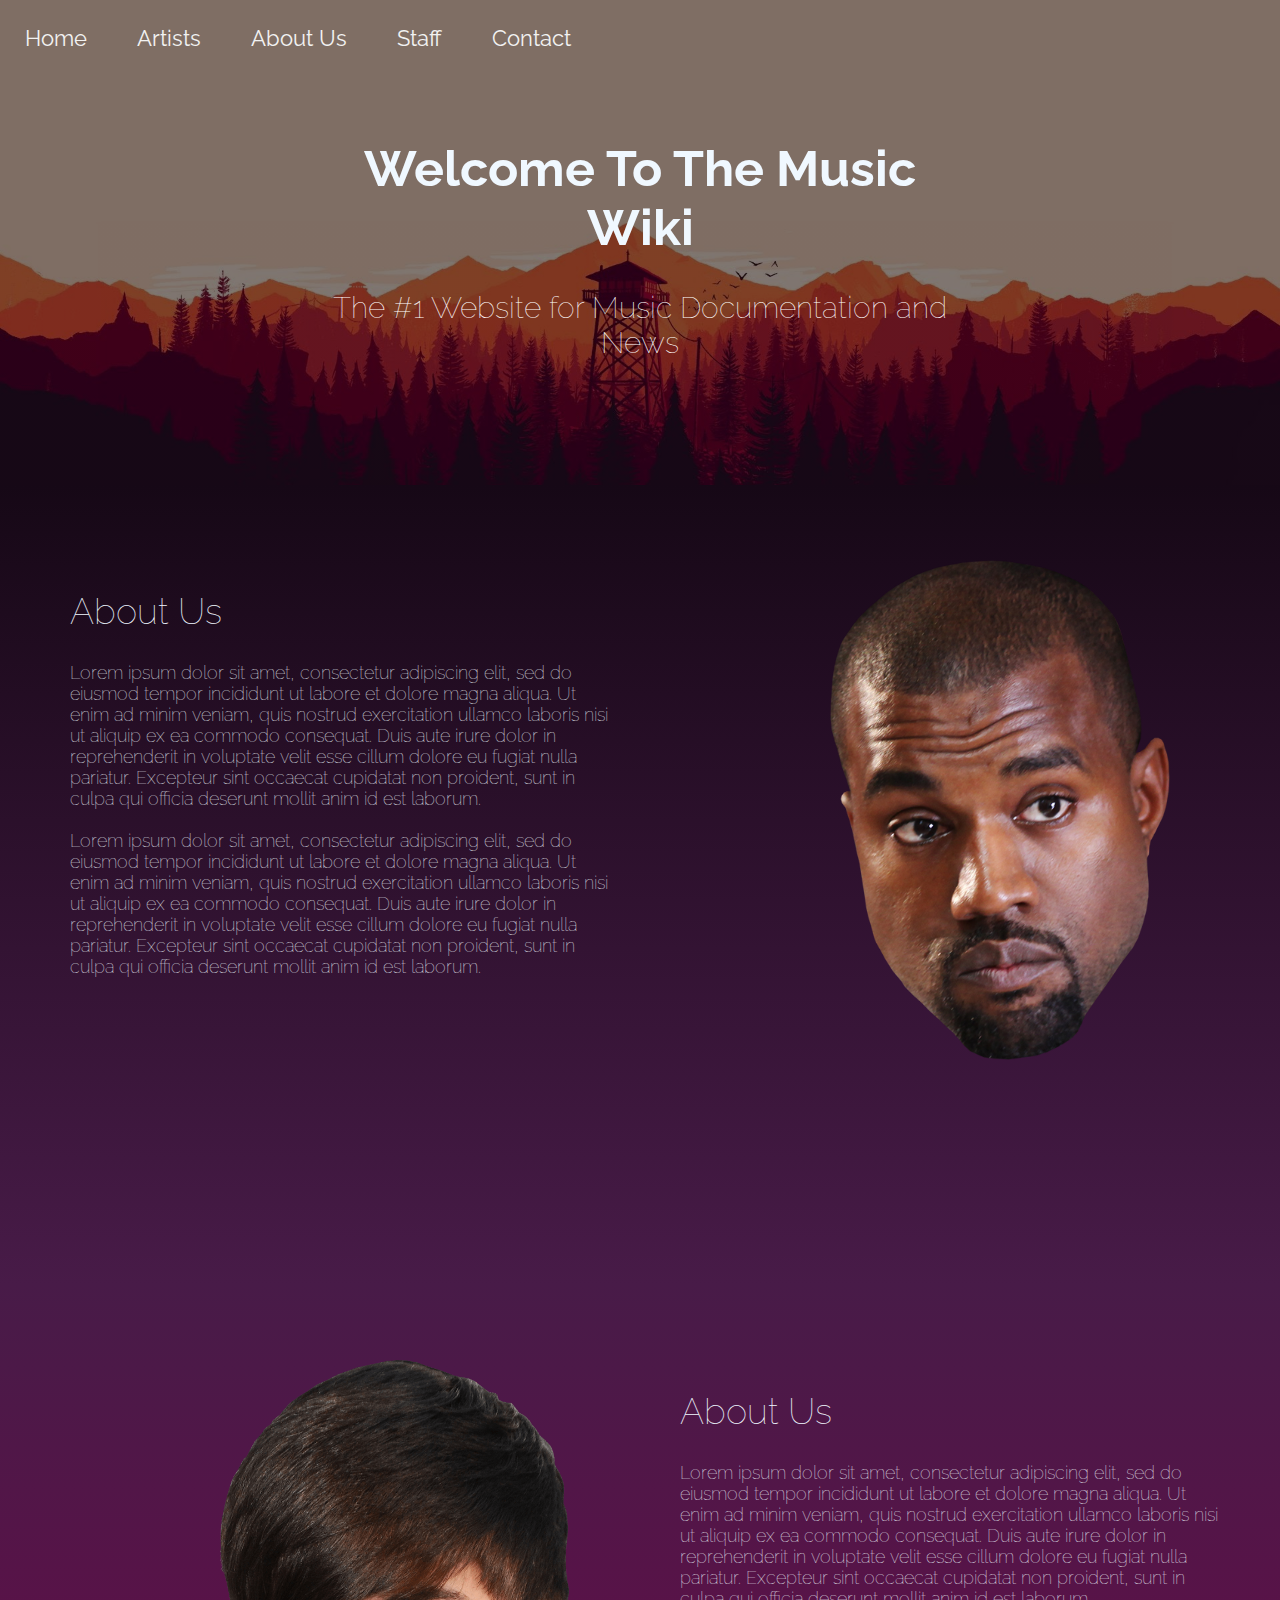
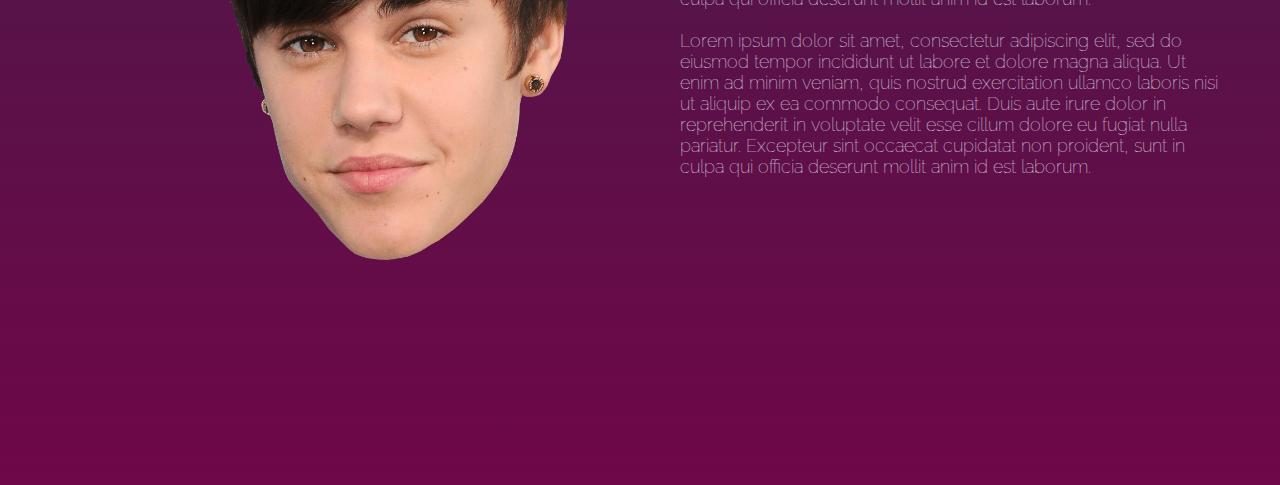
<file: index.html>
<!DOCTYPE html PUBLIC "-//W3C//DTD XHTML 1.0 Transitional//EN"
"http://www.w3.org/TR/xhtml1/DTD/xhtml1-transitional.dtd">
<link rel="stylesheet" type="text/css" href="style.css">

<header>
  
  <title>The Music Wiki</title>
  <div class="topnav">

</a>
  <a class="active" href="./index.html">Home</a>
    <a href="./artists.html">Artists</a>
  <a href="./about.html">About Us</a>
  <a href="./staff.html">Staff</a>
  <a href="./contact.html">Contact</a>
</div>
</header>

<body>

  <!-- Main Section -->
  <div class="hero-image">
  <div class="hero-text">
    <h1 style="font-size:50px">Welcome To The Music Wiki</h1>
    <h3>The #1 Website for Music Documentation and News</h3>
  </div>
</div>

<!-- First Section -->

<div class="row1" style="background-image: linear-gradient(#160816, #481B48);">
  <div class="column">
    <h2>About Us</h2>
    <p>Lorem ipsum dolor sit amet, consectetur adipiscing elit, sed do eiusmod tempor incididunt ut labore et dolore magna aliqua. Ut enim ad minim veniam, quis nostrud exercitation ullamco laboris nisi ut aliquip ex ea commodo consequat. Duis aute irure dolor in reprehenderit in voluptate velit esse cillum dolore eu fugiat nulla pariatur. Excepteur sint occaecat cupidatat non proident, sunt in culpa qui officia deserunt mollit anim id est laborum.
    <br><br>Lorem ipsum dolor sit amet, consectetur adipiscing elit, sed do eiusmod tempor incididunt ut labore et dolore magna aliqua. Ut enim ad minim veniam, quis nostrud exercitation ullamco laboris nisi ut aliquip ex ea commodo consequat. Duis aute irure dolor in reprehenderit in voluptate velit esse cillum dolore eu fugiat nulla pariatur. Excepteur sint occaecat cupidatat non proident, sunt in culpa qui officia deserunt mollit anim id est laborum.
    </p>
  </div>
  <div class="column">
    <img src="./images/kanye.png" alt="Kanye West" style="height:500px;">
  </div>
</div>

<!-- Second Section -->

<div class="row1" style="background-image: linear-gradient(#481B48, #6F0748);">
  <div class="column">
  <img src="./images/justinbieber.png" alt="Justin Bieber" style="height:500px;">
  </div>
  <div class="column">
        <h2>About Us</h2>
    <p>Lorem ipsum dolor sit amet, consectetur adipiscing elit, sed do eiusmod tempor incididunt ut labore et dolore magna aliqua. Ut enim ad minim veniam, quis nostrud exercitation ullamco laboris nisi ut aliquip ex ea commodo consequat. Duis aute irure dolor in reprehenderit in voluptate velit esse cillum dolore eu fugiat nulla pariatur. Excepteur sint occaecat cupidatat non proident, sunt in culpa qui officia deserunt mollit anim id est laborum.
    <br><br>Lorem ipsum dolor sit amet, consectetur adipiscing elit, sed do eiusmod tempor incididunt ut labore et dolore magna aliqua. Ut enim ad minim veniam, quis nostrud exercitation ullamco laboris nisi ut aliquip ex ea commodo consequat. Duis aute irure dolor in reprehenderit in voluptate velit esse cillum dolore eu fugiat nulla pariatur. Excepteur sint occaecat cupidatat non proident, sunt in culpa qui officia deserunt mollit anim id est laborum.
    </p>
  </div>
</div>


</html>
</file>
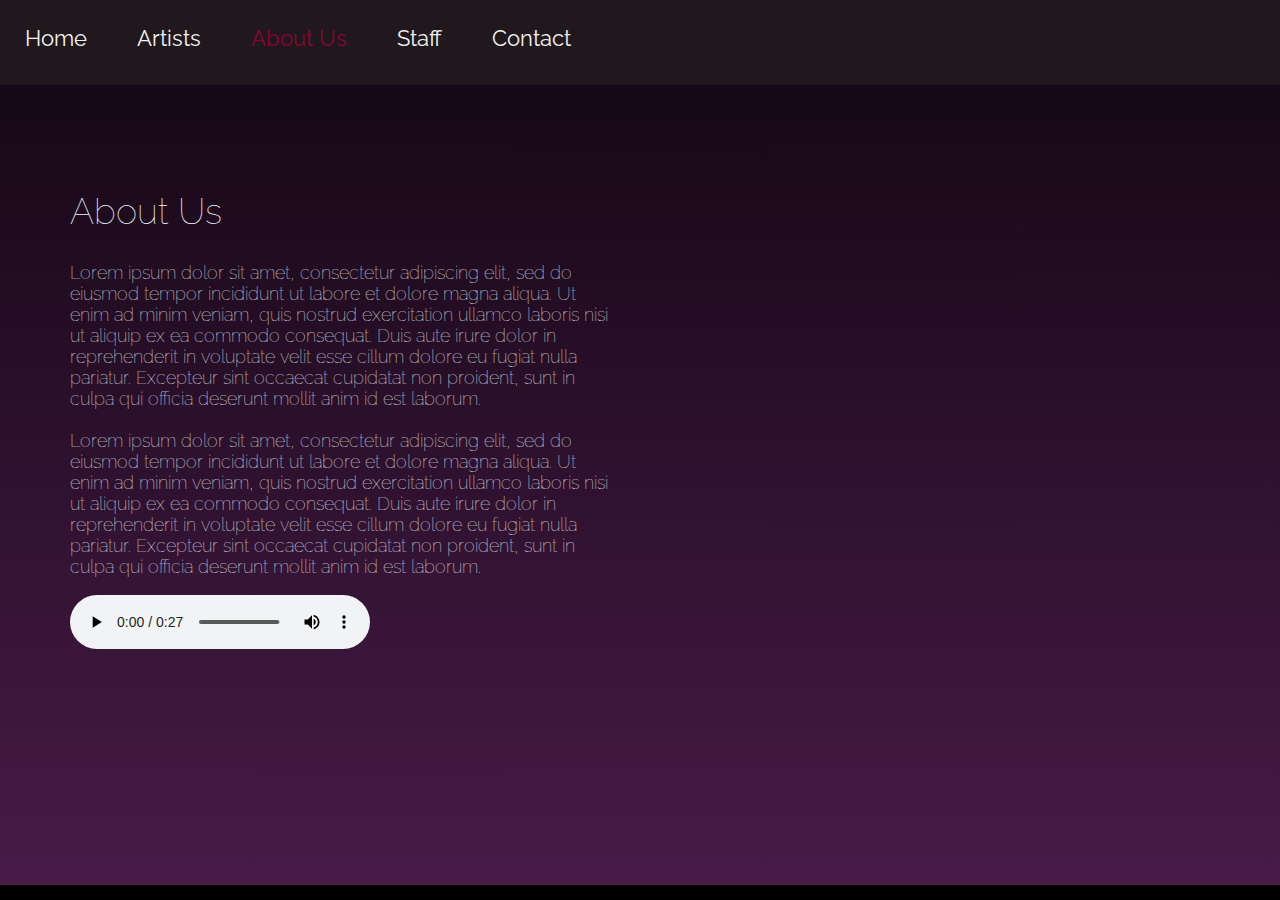
<file: about.html>
<!DOCTYPE html PUBLIC "-//W3C//DTD XHTML 1.0 Transitional//EN"
"http://www.w3.org/TR/xhtml1/DTD/xhtml1-transitional.dtd">
<link rel="stylesheet" type="text/css" href="style.css">

<header>
  
  <title>The Music Wiki</title>
  <div class="topnav2">

</a>
  <a href="./index.html">Home</a>
    <a href="./artists.html">Artists</a>
  <a class="active" href="./about.html">About Us</a>
  <a href="./staff.html">Staff</a>
  <a href="./contact.html">Contact</a>
</div>
</header>

<div class="row1" style="background-image: linear-gradient(#160816, #481B48);">
  <div class="column">
    <h2>About Us</h2>
    <p>Lorem ipsum dolor sit amet, consectetur adipiscing elit, sed do eiusmod tempor incididunt ut labore et dolore magna aliqua. Ut enim ad minim veniam, quis nostrud exercitation ullamco laboris nisi ut aliquip ex ea commodo consequat. Duis aute irure dolor in reprehenderit in voluptate velit esse cillum dolore eu fugiat nulla pariatur. Excepteur sint occaecat cupidatat non proident, sunt in culpa qui officia deserunt mollit anim id est laborum.
    <br><br>Lorem ipsum dolor sit amet, consectetur adipiscing elit, sed do eiusmod tempor incididunt ut labore et dolore magna aliqua. Ut enim ad minim veniam, quis nostrud exercitation ullamco laboris nisi ut aliquip ex ea commodo consequat. Duis aute irure dolor in reprehenderit in voluptate velit esse cillum dolore eu fugiat nulla pariatur. Excepteur sint occaecat cupidatat non proident, sunt in culpa qui officia deserunt mollit anim id est laborum.
    </p>
    <audio controls>
      <source src="./audio/audio.mp3" type="audio/ogg">
    Your browser does not support the audio element.
    </audio>
  </div>
  <div class="column">
  </div>
</div>
</file>
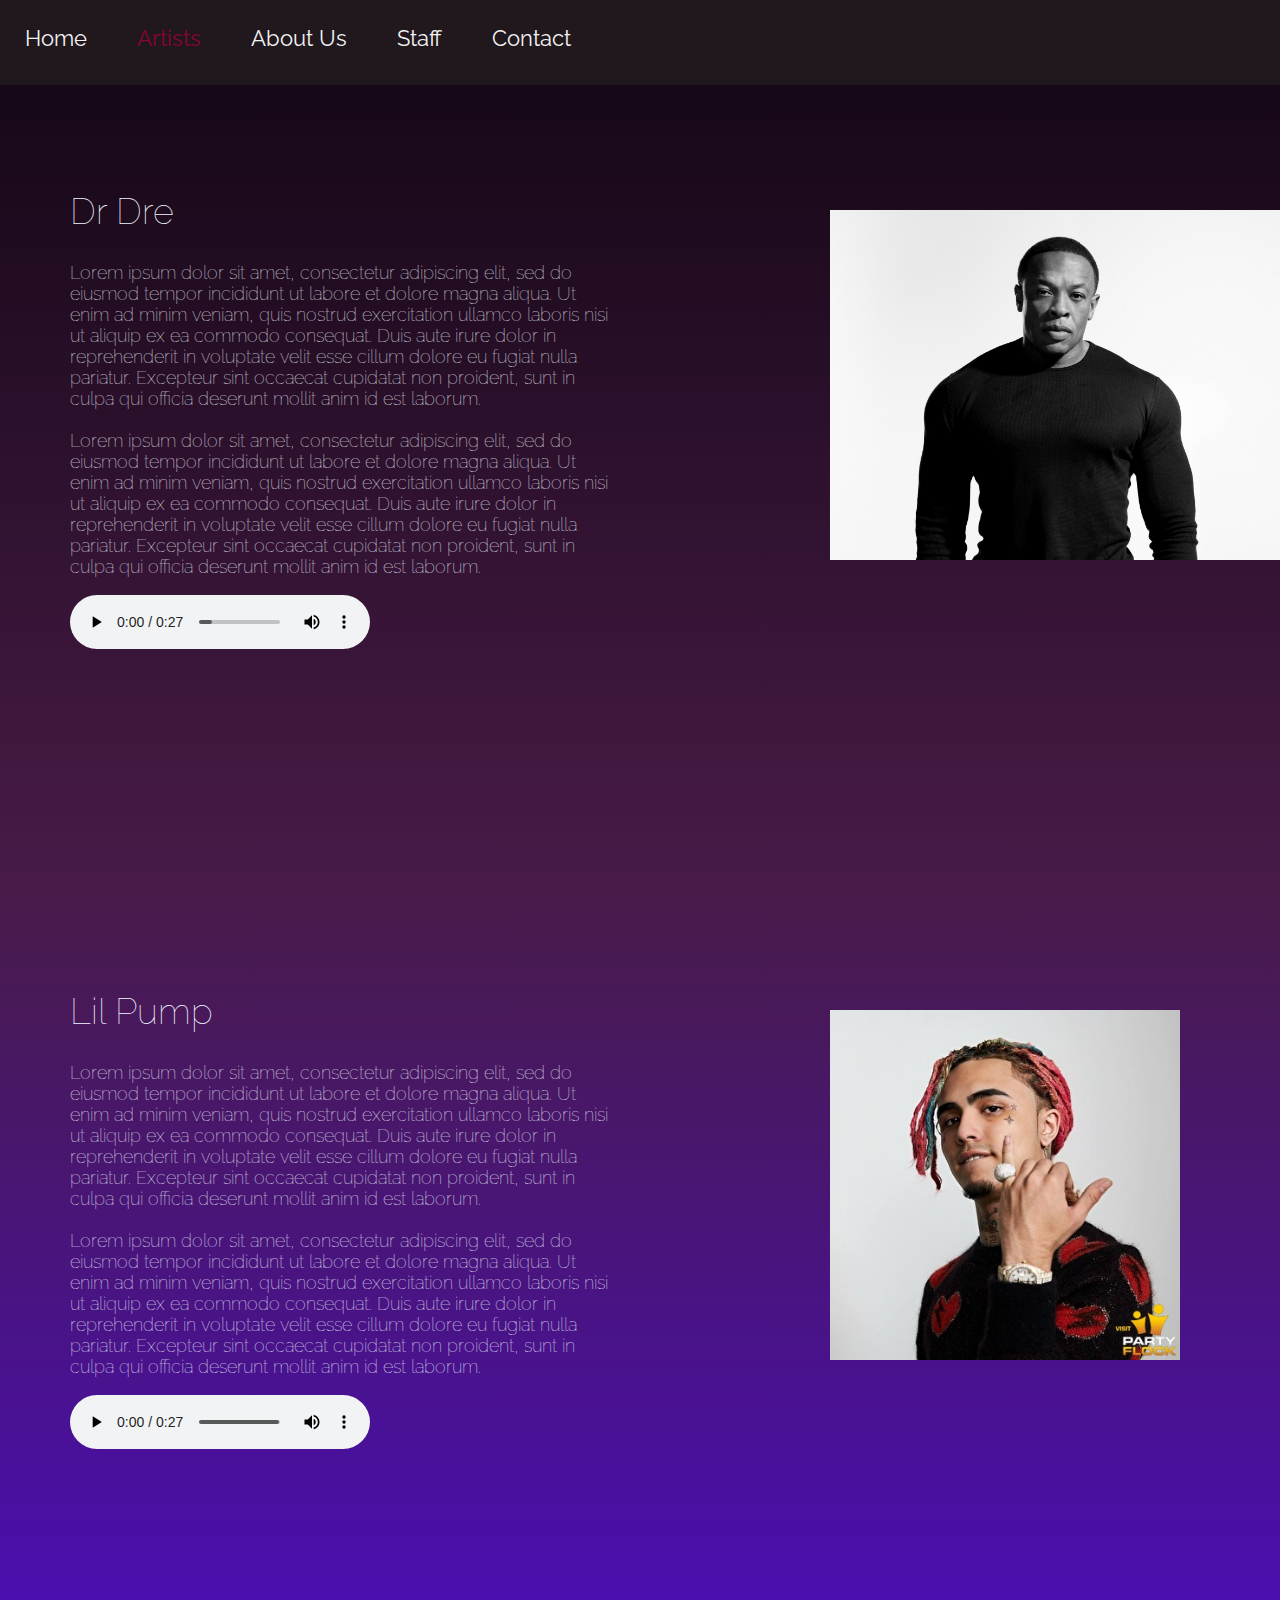
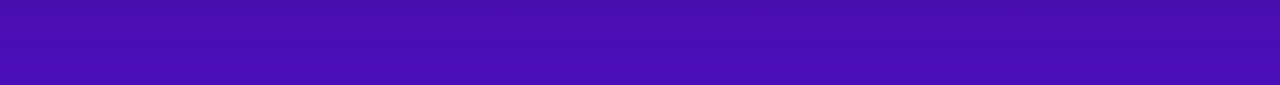
<file: artists.html>
<!DOCTYPE html PUBLIC "-//W3C//DTD XHTML 1.0 Transitional//EN"
"http://www.w3.org/TR/xhtml1/DTD/xhtml1-transitional.dtd">
<link rel="stylesheet" type="text/css" href="style.css">

<header>
  
  <title>The Music Wiki</title>
  <div class="topnav2">

</a>
  <a href="./index.html">Home</a>
    <a class="active" href="./artists.html">Artists</a>
  <a href="./about.html">About Us</a>
  <a href="./staff.html">Staff</a>
  <a href="./contact.html">Contact</a>
</div>
</header>

<div class="row1" style="background-image: linear-gradient(#160816, #481B48);">
  <div class="column">
    <h2>Dr Dre</h2>
    <p>Lorem ipsum dolor sit amet, consectetur adipiscing elit, sed do eiusmod tempor incididunt ut labore et dolore magna aliqua. Ut enim ad minim veniam, quis nostrud exercitation ullamco laboris nisi ut aliquip ex ea commodo consequat. Duis aute irure dolor in reprehenderit in voluptate velit esse cillum dolore eu fugiat nulla pariatur. Excepteur sint occaecat cupidatat non proident, sunt in culpa qui officia deserunt mollit anim id est laborum.
    <br><br>Lorem ipsum dolor sit amet, consectetur adipiscing elit, sed do eiusmod tempor incididunt ut labore et dolore magna aliqua. Ut enim ad minim veniam, quis nostrud exercitation ullamco laboris nisi ut aliquip ex ea commodo consequat. Duis aute irure dolor in reprehenderit in voluptate velit esse cillum dolore eu fugiat nulla pariatur. Excepteur sint occaecat cupidatat non proident, sunt in culpa qui officia deserunt mollit anim id est laborum.
    </p>
    <audio controls>
      <source src="./audio/audio.mp3" type="audio/ogg">
    Your browser does not support the audio element.
    </audio>
  </div>
  <div class="column">
    <img class="drdre" src="./images/drdre.jpg" alt="Kanye West" style="height:400px;">
  </div>
</div>

<div class="row1" style="background-image: linear-gradient(#481B48, #4A0DBB);">
  <div class="column">
    <h2>Lil Pump</h2>
    <p>Lorem ipsum dolor sit amet, consectetur adipiscing elit, sed do eiusmod tempor incididunt ut labore et dolore magna aliqua. Ut enim ad minim veniam, quis nostrud exercitation ullamco laboris nisi ut aliquip ex ea commodo consequat. Duis aute irure dolor in reprehenderit in voluptate velit esse cillum dolore eu fugiat nulla pariatur. Excepteur sint occaecat cupidatat non proident, sunt in culpa qui officia deserunt mollit anim id est laborum.
    <br><br>Lorem ipsum dolor sit amet, consectetur adipiscing elit, sed do eiusmod tempor incididunt ut labore et dolore magna aliqua. Ut enim ad minim veniam, quis nostrud exercitation ullamco laboris nisi ut aliquip ex ea commodo consequat. Duis aute irure dolor in reprehenderit in voluptate velit esse cillum dolore eu fugiat nulla pariatur. Excepteur sint occaecat cupidatat non proident, sunt in culpa qui officia deserunt mollit anim id est laborum.
    </p>
    <audio controls>
      <source src="./audio/audio.mp3" type="audio/ogg">
    Your browser does not support the audio element.
    </audio>
  </div>
  <div class="column">
    <img class="drdre" src="./images/lilpump.jpg" alt="Kanye West" style="height:400px;">
  </div>
</div>
</file>
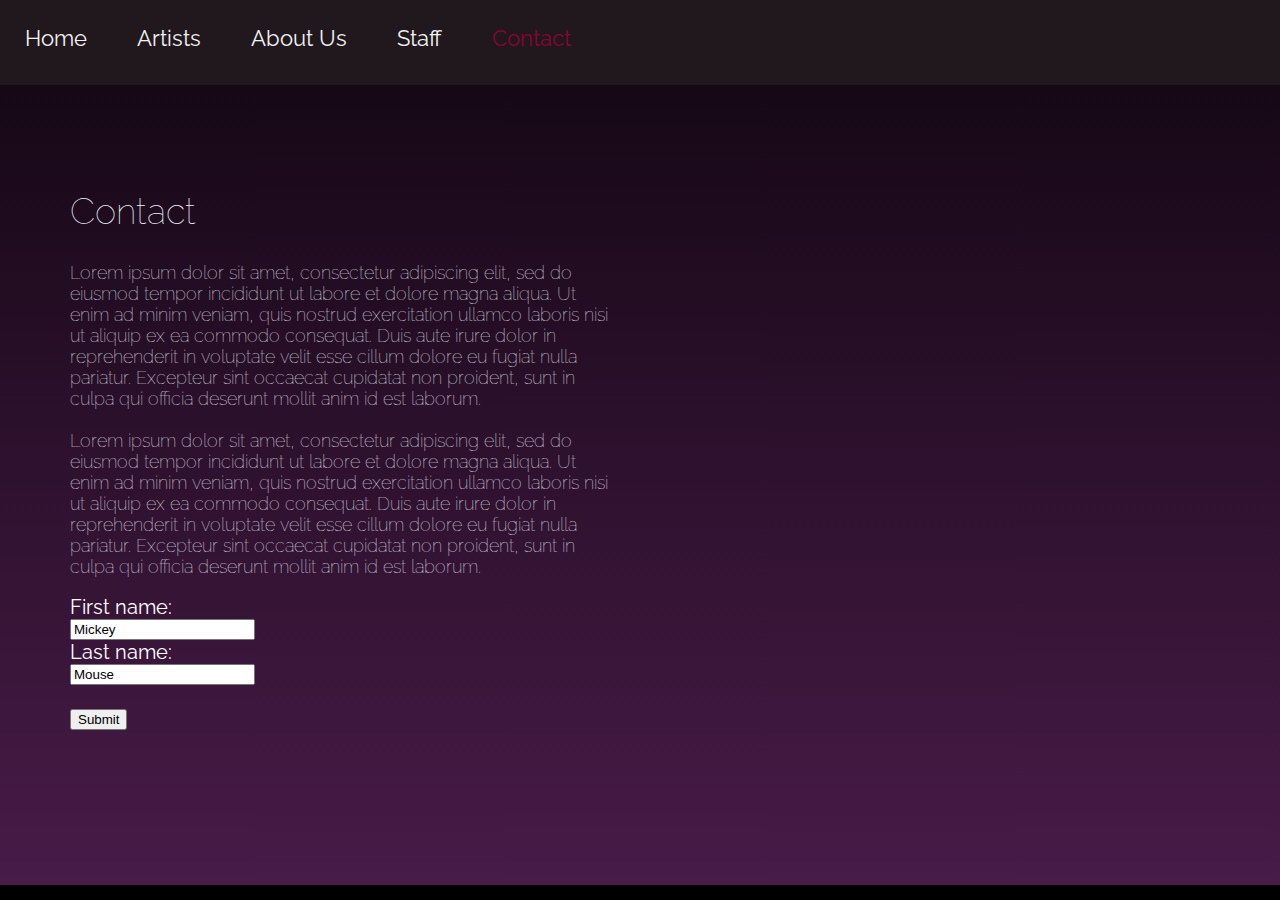
<file: contact.html>
<!DOCTYPE html PUBLIC "-//W3C//DTD XHTML 1.0 Transitional//EN"
"http://www.w3.org/TR/xhtml1/DTD/xhtml1-transitional.dtd">
<link rel="stylesheet" type="text/css" href="style.css">

<header>
  
  <title>The Music Wiki</title>
  <div class="topnav2">

</a>
  <a href="./index.html">Home</a>
    <a href="./artists.html">Artists</a>
  <a href="./about.html">About Us</a>
  <a href="./staff.html">Staff</a>
  <a class="active" href="./contact.html">Contact</a>
</div>
</header>

<div class="row1" style="background-image: linear-gradient(#160816, #481B48);">
  <div class="column">
    <h2>Contact</h2>
    <p>Lorem ipsum dolor sit amet, consectetur adipiscing elit, sed do eiusmod tempor incididunt ut labore et dolore magna aliqua. Ut enim ad minim veniam, quis nostrud exercitation ullamco laboris nisi ut aliquip ex ea commodo consequat. Duis aute irure dolor in reprehenderit in voluptate velit esse cillum dolore eu fugiat nulla pariatur. Excepteur sint occaecat cupidatat non proident, sunt in culpa qui officia deserunt mollit anim id est laborum.
    <br><br>Lorem ipsum dolor sit amet, consectetur adipiscing elit, sed do eiusmod tempor incididunt ut labore et dolore magna aliqua. Ut enim ad minim veniam, quis nostrud exercitation ullamco laboris nisi ut aliquip ex ea commodo consequat. Duis aute irure dolor in reprehenderit in voluptate velit esse cillum dolore eu fugiat nulla pariatur. Excepteur sint occaecat cupidatat non proident, sunt in culpa qui officia deserunt mollit anim id est laborum.
    </p>
        <form action="">
  First name:<br>
  <input type="text" name="Message" value="Mickey">
  <br>
  Last name:<br>
  <input type="text" name="Email" value="Mouse">
  <br><br>
  <input type="submit" value="Submit">
</form> 
  </div>
  <div class="column">

  </div>
</div>
</file>
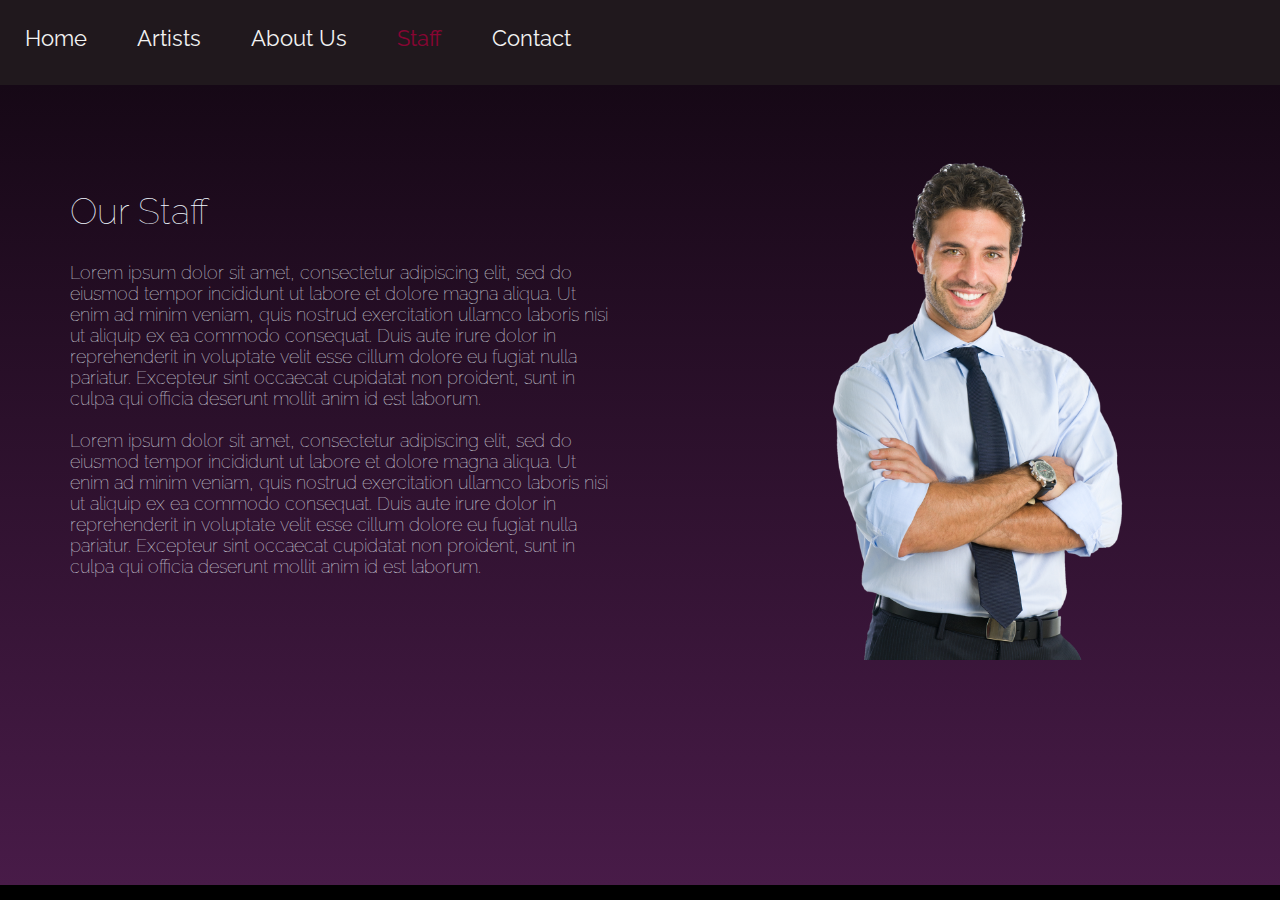
<file: staff.html>
<!DOCTYPE html PUBLIC "-//W3C//DTD XHTML 1.0 Transitional//EN"
"http://www.w3.org/TR/xhtml1/DTD/xhtml1-transitional.dtd">
<link rel="stylesheet" type="text/css" href="style.css">

<header>
  
  <title>The Music Wiki</title>
  <div class="topnav2">

</a>
  <a href="./index.html">Home</a>
    <a href="./artists.html">Artists</a>
  <a href="./about.html">About Us</a>
  <a class="active" href= "./staff.html">Staff</a>
  <a href="./contact.html">Contact</a>
</div>
</header>

<div class="row1" style="background-image: linear-gradient(#160816, #481B48);">
  <div class="column">
    <h2>Our Staff</h2>
    <p>Lorem ipsum dolor sit amet, consectetur adipiscing elit, sed do eiusmod tempor incididunt ut labore et dolore magna aliqua. Ut enim ad minim veniam, quis nostrud exercitation ullamco laboris nisi ut aliquip ex ea commodo consequat. Duis aute irure dolor in reprehenderit in voluptate velit esse cillum dolore eu fugiat nulla pariatur. Excepteur sint occaecat cupidatat non proident, sunt in culpa qui officia deserunt mollit anim id est laborum.
    <br><br>Lorem ipsum dolor sit amet, consectetur adipiscing elit, sed do eiusmod tempor incididunt ut labore et dolore magna aliqua. Ut enim ad minim veniam, quis nostrud exercitation ullamco laboris nisi ut aliquip ex ea commodo consequat. Duis aute irure dolor in reprehenderit in voluptate velit esse cillum dolore eu fugiat nulla pariatur. Excepteur sint occaecat cupidatat non proident, sunt in culpa qui officia deserunt mollit anim id est laborum.
    </p>
  </div>
  <div class="column">
    <img src="./images/man.png" alt="Kanye West" style="height:500px;">
  </div>
</div>
</file>
<file: style.css>
@import url('https://fonts.googleapis.com/css?family=Raleway&display=swap');
@import url('https://fonts.googleapis.com/css?family=Staatliches&display=swap');

html{
  font-family: 'Raleway', sans-serif;
}


body{
    background-color: #000000;
    margin: 0;
}

h1{
    font-family: 'Raleway', sans-serif;
    font-size: 42px;
    font-weight: bold;
    color: aliceblue;
}

h2{
    font-family: 'Raleway', sans-serif;
    font-size: 36px;
    font-weight: 3;
    color: aliceblue
}

h3{
  font-size:30px;
  font-weight: 2;


}
p{
    font-family: 'Raleway', sans-serif;
    font-size: 18px;
    font-weight: 5;
    color: aliceblue;
}

* {
  box-sizing: border-box;
}

.column {
  float: left;
  width: 50%;
  padding: 35px;
  height: 500px;
  padding-top: 25px;
  padding-bottom: 25px;
}

.row1:after {
  content: "";
  display: table;
  clear: both;
}

.row1 img{
padding-left: 150px;
}



.row1 button{
border: none;
  outline: 0;
  display: inline-block;
  padding: 10px 10px;
  color: black;
  background-color: #ddd;
  text-align: center;
  cursor: pointer;
  padding-left: 120px;
  padding-right: 120px;
  font-size: 20px;
}

.row1 button:hover {
  background-color: #160816;
  color: white;
}
  

.row1{
  background-color:#160816;
  padding-top: 50px;
  padding-bottom: 250px;
  padding-left:35px;
  padding-right: 25px;
}
.topnav {
  overflow: hidden;
  background-color: #7F6E64;
  padding-left:px;
  padding-top: 10px;
}

.topnav a {
  float: left;
  color: #f2f2f2;
  text-align: center;
  padding-top: 15px;
  padding-bottom: 10px;
  text-decoration: none;
  font-size: 22px;
  font-family: 'Raleway', sans-serif;
  padding: 15px;

  padding-left: 25px;
  padding-right: 25px;
  height: 75px;
  vertical-align: middle;
}

.topnav a:hover {
  background-color: #7F6E64;
  color: #870533;
  height: 75px;
  
}

.topnav2 a.active {
  background-color: #20181D;
  color: #870533;
  height: 75px;
}

.topnav2 {
  overflow: hidden;
  background-color: #20181D;
  padding-left:px;
  padding-top: 10px;
}

.topnav2 a {
  float: left;
  color: #f2f2f2;
  text-align: center;
  padding-top: 15px;
  padding-bottom: 10px;
  text-decoration: none;
  font-size: 22px;
  font-family: 'Raleway', sans-serif;
  padding: 15px;

  padding-left: 25px;
  padding-right: 25px;
  height: 75px;
  vertical-align: middle;
}

.topnav2 a:hover {
  background-color: #20181D;
  color: #870533;
  height: 75px;
  
}

.topnav2 a.active {
  background-color: #20181D;
  color: #870533;
  height: 75px;
}

.overlay {
  position: relative;
  float: left;
  cursor: pointer;
}

.overlay:before {
  content: "";
  display: block;
  position: absolute;
  top: 0;
  bottom: 0;
  left: 0;
  right: 0;
  background: rgba(0,255,255, 0.5);
}


.hero-image {
  background-image: linear-gradient(rgba(0, 0, 0, 0.5), rgba(0, 0, 0, 0.5)), url("./images/headerbackground.jpg");
  height: 50%;
  padding-top: 400px;
  background-position: center;
  background-repeat: no-repeat;
  background-size: cover;
  position: relative;
}

.hero-text {
  text-align: center;
  position: absolute;
  top: 50%;
  left: 50%;
  transform: translate(-50%, -50%);
  color: white;
  padding-bottom:75px;
}

.hero-text button {
  border: none;
  outline: 0;
  display: inline-block;
  padding: 10px 10px;
  color: black;
  background-color: #ddd;
  text-align: center;
  cursor: pointer;
  padding-left: 120px;
  padding-right: 120px;
}

.hero-text button:hover {
  background-color: #160816;
  color: white;
}
  
.drdre{
  padding-top: 50px;
}

form{
  color: #ffffff;
  font-size: 20px;
}
</file>
